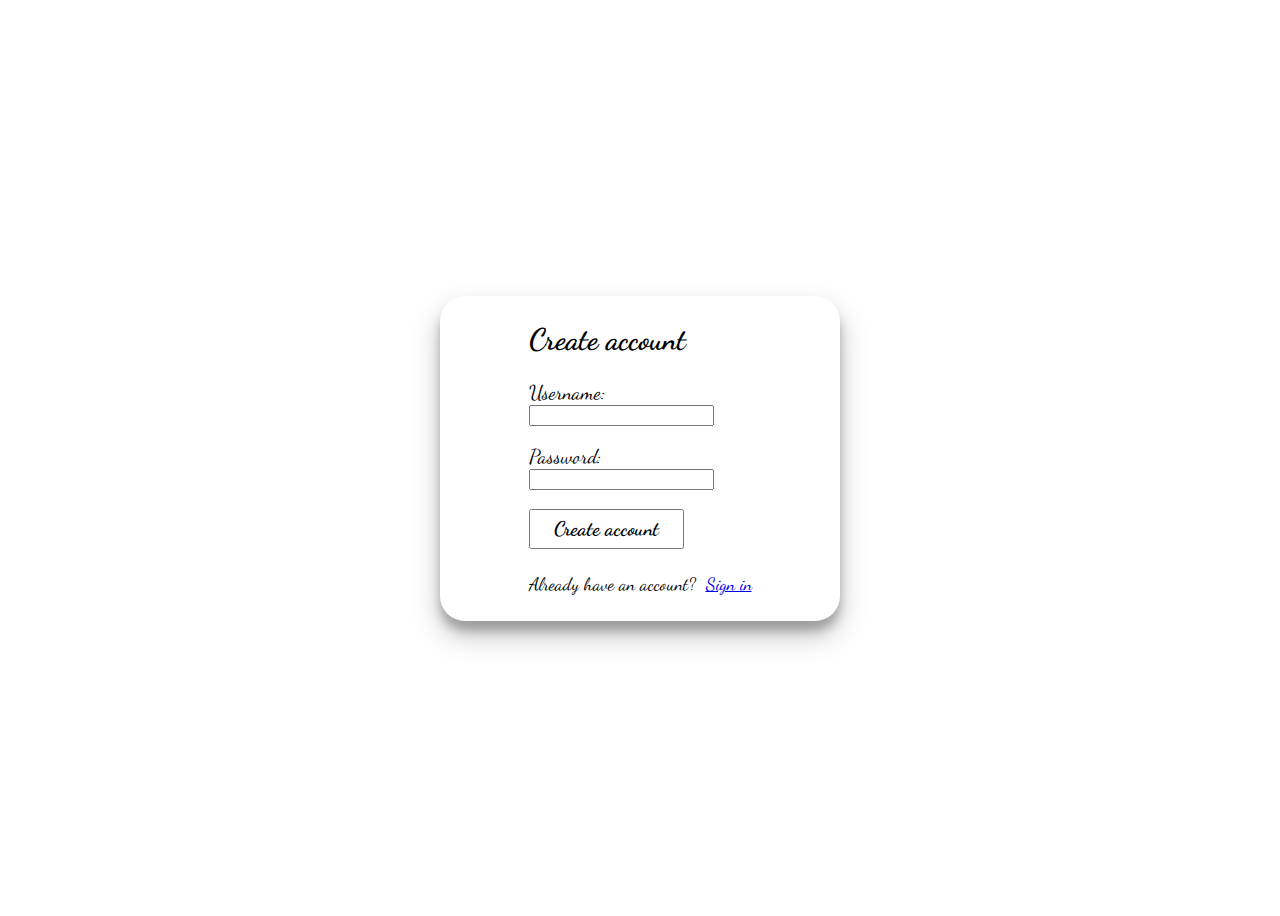
<file: final_project/static/index.html>
<html>
    <head>
        <title>Dear Santa</title>
        <script src="https://ajax.googleapis.com/ajax/libs/jquery/3.6.0/jquery.min.js"></script>
        <link rel="stylesheet" type="text/css" href="style.css">
        <link rel="preconnect" href="https://fonts.googleapis.com">
        <link rel="preconnect" href="https://fonts.gstatic.com" crossorigin>
        <link href="https://fonts.googleapis.com/css2?family=Dancing+Script:wght@400;700&display=swap" rel="stylesheet">
    </head>
    <body id="page">
        <div class="snowflakes" aria-hidden="true">
            <div class="snowflake">❅</div>
            <div class="snowflake">❅</div>
            <div class="snowflake">❅</div>
            <div class="snowflake">❅</div>
            <div class="snowflake">❅</div>
            <div class="snowflake">❅</div>
            <div class="snowflake">❅</div>
            <div class="snowflake">❅</div>
            <div class="snowflake">❅</div>
            <div class="snowflake">❅</div>
            <div class="snowflake">❅</div>
            <div class="snowflake">❅</div>
        </div>
        <div id="signup">
            <div id="form">
                <h2>Create account</h2>
                <label>Username:</label><br>
                <input type="text" id="signupUsername" name="username"><br><br>
                <label>Password:</label><br>
                <input type="password" id="signupPassword" name="password"><br><br>
                <a class="button1" type="submit" onclick="signup()">Create account</a>
                <p>Already have an account?<a id="signin-link" href="#" onclick="switch_to_login(); return false;">Sign in</a></p>
            </div>
        </div>
        <div id="login">
            <div id="form">
                <h2>Sign in</h2>
                <label>Username:</label><br>
                <input type="text" id="loginUsername" name="username"><br><br>
                <label>Password:</label><br>
                <input type="password" id="loginPassword" name="password"><br><br>
                <a class="button1" type="submit" onclick="login()">Sign in</a>
                <p>New?<a id="signin-link" href="#" onclick="switch_to_signup(); return false;">Create an account</a></p>
            </div>
        </div>
        <div id="wishlist">
            <h2>Welcome to Dear Santa! Below are the wishes made by people across the world. Go ahead and make a wish. Who knows, your wish might come true.</h2>
            <table id="wishes">
                <tr>
                    <th>Wish</th>
                    <th>Posted on</th>
                </tr>
            </table>
            <br>
            <textarea id="post-area" maxlength="255" rows="5" placeholder="Enter your wish here."></textarea><br>
            <a class="button2" type="submit" onclick="postWish()">Post your wish</a>
        </div>
        <!-- <div id="post-wish">
            <div>
                <br>
                <textarea id="post-area" maxlength="255" placeholder="Enter your wish here."></textarea><br>
                <a class="button2" type="submit" onclick="postWish()">Post your wish</a>
            </div>
        </div> -->
        <script>
            let token;
            let response;

            $("#wishlist").hide();
            $("#post-wish").hide();
            $("#login").hide();

            function switch_to_login() {
                $("#signup").hide();
                $("#login").show();
            }

            function switch_to_signup() {
                $("#login").hide();
                $("#signup").show();
            }

            async function signup() {
				response = await $.post("/open_api/signup",
					{
						"username": $("#signupUsername").val(),
						"password": $("#signupPassword").val()
					}, "json");
				
				if(response.status == 200) {
					token = await response.data;
                    getWishlist();

					$("#signup").hide();
					$("#wishlist").show();
                    $("#post-wish").show();
				} else alert(response.data.message);
            }

            async function login() {
				response = await $.post("/open_api/login",
					{
						"username": $("#loginUsername").val(),
						"password": $("#loginPassword").val()
					}, "json");
				
				if(response.status == 200) {
					token = await response.data;
                    getWishlist();

					$("#login").hide();
					$("#wishlist").show();
                    $("#post-wish").show();
				} else alert(response.data.message);
            }

            async function getWishlist() {
                response = await $.post("/secure_api/get_wishlist", 
					{
						"jwt": token.jwt
					}, "json");

				for(i = 0; i < response.data.wishes.length; i++) {
					var table = document.getElementById("wishes");
                    var row = table.insertRow(-1);
                    var left_cell = row.insertCell(0);
                    var right_cell = row.insertCell(1);

                    var wish = response.data.wishes[i].wish;
                    var timestamp = convertTimezone(response.data.wishes[i].timestamp);
                    
                    left_cell.innerHTML = wish;
                    right_cell.innerHTML = timestamp;
				}
            }

            function updateWishlist(wish, timestamp) {
                var table = document.getElementById("wishes");
                var row = table.insertRow(-1);
                var left_cell = row.insertCell(0);
                var right_cell = row.insertCell(1);
                    
                left_cell.innerHTML = wish;
                right_cell.innerHTML = timestamp;
            }

            async function postWish() {
                var wish = $("#post-area").val();
                var timestamp = new Date(Date.now()).toISOString();
                var user_timestamp = convertTimezone(timestamp)

                response = await $.post("/secure_api/post_wish", 
					{
						"jwt": token.jwt, 
						"wish": wish,
                        "timestamp": timestamp
					}, "json");
				alert(response.data.message);
                updateWishlist(wish, user_timestamp);
            }

            function convertTimezone(date) {
                user_timezone = Intl.DateTimeFormat().resolvedOptions().timeZone;
                return new Date((typeof date === "string" ? new Date(date) : date).toLocaleString("en-US", {timeZone: user_timezone}));
            }
        </script>
    </body>
</html>
</file>
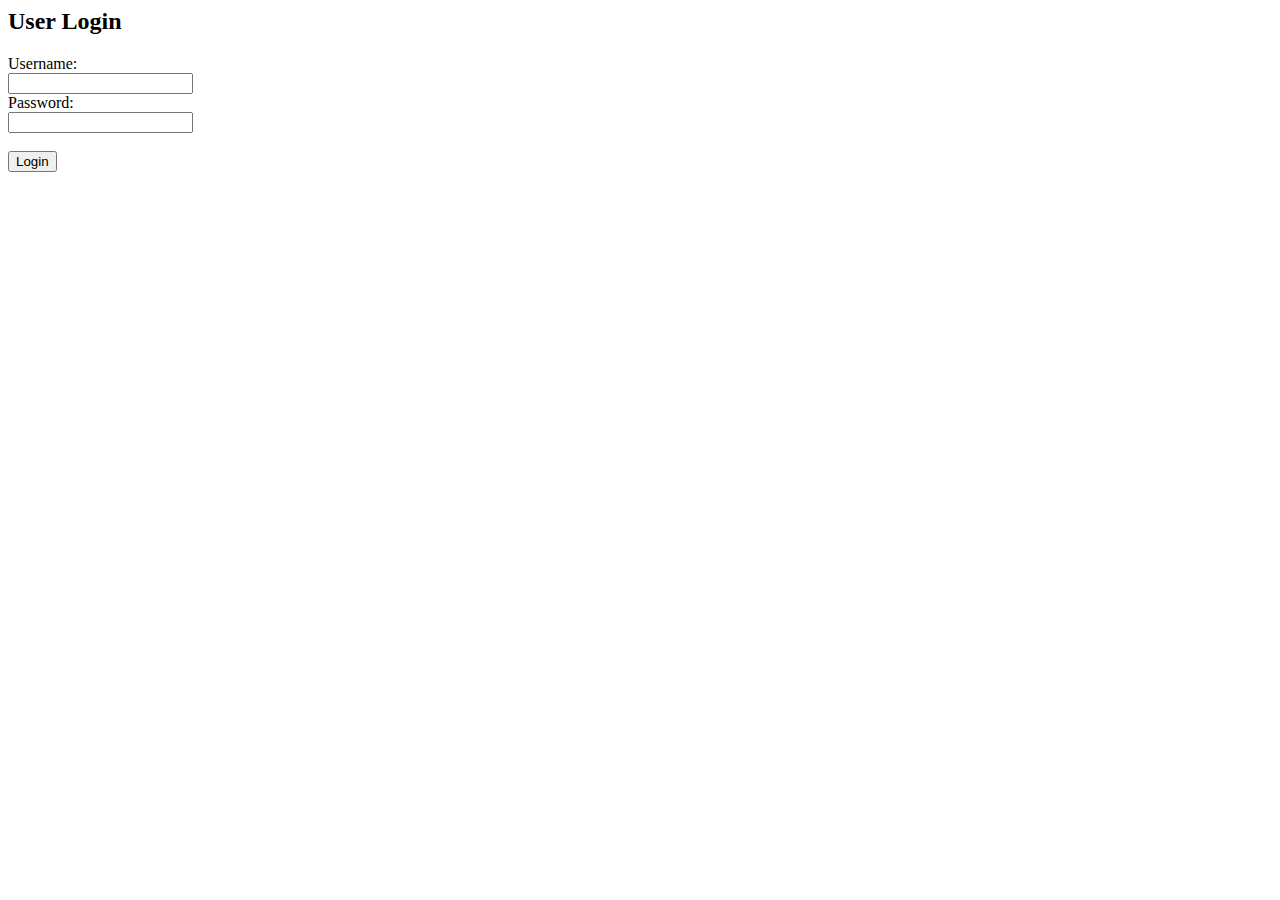
<file: hello_flask/static/books_app.html>
<html>
	<head>
		<title>Assignment 3</title>
		<script src="https://ajax.googleapis.com/ajax/libs/jquery/3.6.0/jquery.min.js"></script>
		<style>
			table, th, td {
				border: 1px solid black;
			}
		</style>
	</head>
	<body>
		<div id="login">
			<h2>User Login</h2>

			<label>Username:</label><br>
			<input type="text" id="usernameInput" name="username"></input><br>
			
			<label>Password:</label><br>
			<input type="password" id="passwordInput" name="password"></input><br><br>

			<input type="submit" value="Login" onclick="verification()">
		</div>

		<div id="bookList">
			<h1>Amazon - an Online Bookstore</h1>
			<table>
				<thead>
					<tr>
						<th>Author</th>
						<th>Title</th>
						<th>Price</th>
						<th></th>
					</tr>
				</thead>
				<tbody id="books">
				</tbody>
			</table>
		</div>

		<script>
			let token;
			let response;

			$("#bookList").hide();

			async function verification() {
				response = await $.post("/open_api/login",
					{
						"username": $("#usernameInput").val(),
						"password": $("#passwordInput").val()
					}, "json");
				
				if(response.status == 200) { // 200 = request has succeeded
					token = await response.data;
					getBooks();

					$("#login").hide();
					$("#bookList").show();
				} else alert(response.data.message);
			}

			async function getBooks() {
				response = await $.post("/secure_api/get_books", 
					{
						"jwt": token.jwt
					}, "json");

				console.log(response);
				
				for(i = 0; i < response.data.books.length; i++) {
					author_tcol_html = `<td>${response.data.books[i].author}</td>`;
					title_tcol_html = `<td>${response.data.books[i].title}</td>`;
					price_tcol_html = `<td>$${response.data.books[i].price}</td>`;
					button_tcol_html = `<td><button id=\"${response.data.books[i].book_id}\" onclick=\"purchaseBook(this.id);\">Purchase Book</button></td>`; 					

					$("#books").append(
						"<tr>" +
							author_tcol_html +
							title_tcol_html +
							price_tcol_html +
							button_tcol_html +
						"</tr>"
					);
				}
			}

			async function purchaseBook(id) {
				response = await $.post("/secure_api/purchase_book", 
					{
						"jwt": token.jwt, 
						"book_id": id
					}, "json");
				alert(response.data.message);
			}
		</script>
	</body>
</html>
</file>
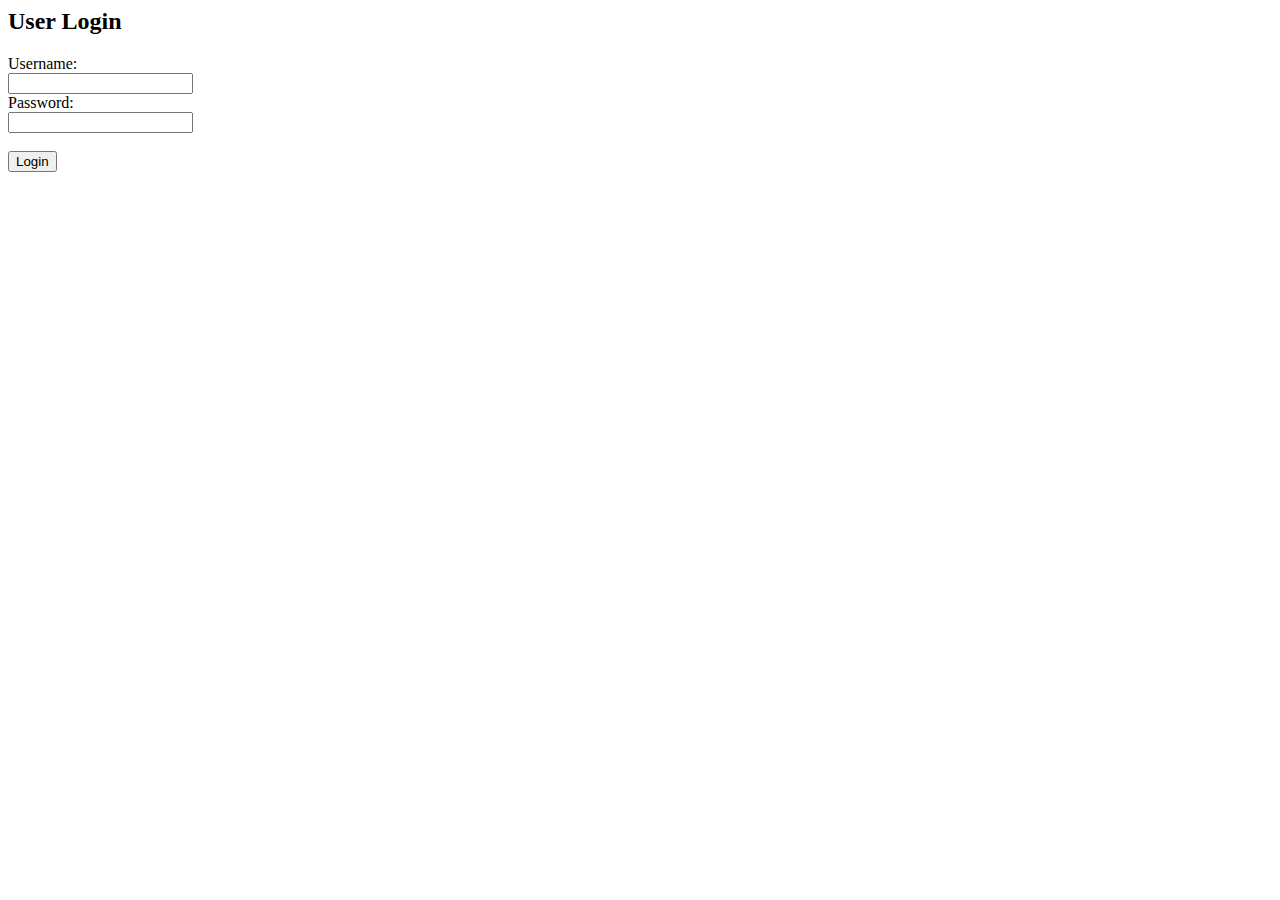
<file: hello_flask/templates/books_app.html>
<html>
	<head>
		<title>Assignment 3</title>
		<script src="https://ajax.googleapis.com/ajax/libs/jquery/3.6.0/jquery.min.js"></script>
		<style>
			table, th, td {
				border: 1px solid black;
			}
		</style>
	</head>
	<body>
		<div id="login">
			<h2>User Login</h2>

			<label>Username:</label><br>
			<input type="text" id="usernameInput" name="username"></input><br>
			
			<label>Password:</label><br>
			<input type="password" id="passwordInput" name="password"></input><br><br>

			<input type="submit" value="Login" onclick="verification()">
		</div>

		<div id="bookList">
			<h1>Amazon - an Online Bookstore</h1>
			<table>
				<thead>
					<tr>
						<th>Author</th>
						<th>Title</th>
						<th>Price</th>
						<th></th>
					</tr>
				</thead>
				<tbody id="books">
				</tbody>
			</table>
		</div>

		<script>
			let token;
			let response;

			$("#bookList").hide();

			async function verification() {
				response = await $.post("/login",
					{
						"username": $("#usernameInput").val(),
						"password": $("#passwordInput").val()
					}, "json");
				
				if(response.status == 200) { // 200 = request has succeeded
					token = await response.data;
					getBooks();

					$("#login").hide();
					$("#bookList").show();
				} else alert(response.data.message);
			}

			async function getBooks() {
				response = await $.post("/getBooks", 
					{
						"jwt": token.jwt
					}, "json");
				
				for(i = 0; i < response.data.books.length; i++) {
					author_tcol_html = `<td>${response.data.books[i].author}</td>`;
					title_tcol_html = `<td>${response.data.books[i].title}</td>`;
					price_tcol_html = `<td>$${response.data.books[i].price}</td>`;
					button_tcol_html = `<td><button id=\"${response.data.books[i].book_id}\" onclick=\"purchaseBook(this.id);\">Purchase Book</button></td>`; 					

					$("#books").append(
						"<tr>" +
							author_tcol_html +
							title_tcol_html +
							price_tcol_html +
							button_tcol_html +
						"</tr>"
					);
				}
			}

			async function purchaseBook(id) {
				response = await $.post("/purchaseBook", 
					{
						"jwt": token.jwt, 
						"book_id": id
					}, "json");
				alert(response.data.message);
			}
		</script>
	</body>
</html>
</file>
<file: final_project/static/style.css>
body {
    font-family: 'Dancing Script', cursive;
}

#page {
    z-index: -1;
    background-image: url(https://images.unsplash.com/photo-1531972497489-8eb337acf6e5?ixlib=rb-0.3.5&ixid=eyJhcHBfaWQiOjEyMDd9&s=193456e9385b553747a5e0f0cbc7badb&auto=format&fit=crop&w=1334&q=80);
    background-size: cover;
    height: 100%;
    background-repeat: no-repeat;
    display: flex;
    justify-content: center;
    align-items: center;
    flex-direction: column;
}

.snowflake {
    color: #fff;
    font-size: 1em;
    font-family: Arial, sans-serif;
    text-shadow: 0 0 5px #000;
}

@-webkit-keyframes snowflakes-fall{0%{top:-10%}100%{top:100%}}@-webkit-keyframes snowflakes-shake{0%,100%{-webkit-transform:translateX(0);transform:translateX(0)}50%{-webkit-transform:translateX(80px);transform:translateX(80px)}}@keyframes snowflakes-fall{0%{top:-10%}100%{top:100%}}@keyframes snowflakes-shake{0%,100%{transform:translateX(0)}50%{transform:translateX(80px)}}.snowflake{position:fixed;top:-10%;z-index:9999;-webkit-user-select:none;-moz-user-select:none;-ms-user-select:none;user-select:none;cursor:default;-webkit-animation-name:snowflakes-fall,snowflakes-shake;-webkit-animation-duration:10s,3s;-webkit-animation-timing-function:linear,ease-in-out;-webkit-animation-iteration-count:infinite,infinite;-webkit-animation-play-state:running,running;animation-name:snowflakes-fall,snowflakes-shake;animation-duration:10s,3s;animation-timing-function:linear,ease-in-out;animation-iteration-count:infinite,infinite;animation-play-state:running,running}.snowflake:nth-of-type(0){left:1%;-webkit-animation-delay:0s,0s;animation-delay:0s,0s}.snowflake:nth-of-type(1){left:10%;-webkit-animation-delay:1s,1s;animation-delay:1s,1s}.snowflake:nth-of-type(2){left:20%;-webkit-animation-delay:6s,.5s;animation-delay:6s,.5s}.snowflake:nth-of-type(3){left:30%;-webkit-animation-delay:4s,2s;animation-delay:4s,2s}.snowflake:nth-of-type(4){left:40%;-webkit-animation-delay:2s,2s;animation-delay:2s,2s}.snowflake:nth-of-type(5){left:50%;-webkit-animation-delay:8s,3s;animation-delay:8s,3s}.snowflake:nth-of-type(6){left:60%;-webkit-animation-delay:6s,2s;animation-delay:6s,2s}.snowflake:nth-of-type(7){left:70%;-webkit-animation-delay:2.5s,1s;animation-delay:2.5s,1s}.snowflake:nth-of-type(8){left:80%;-webkit-animation-delay:1s,0s;animation-delay:1s,0s}.snowflake:nth-of-type(9){left:90%;-webkit-animation-delay:3s,1.5s;animation-delay:3s,1.5s}.snowflake:nth-of-type(10){left:25%;-webkit-animation-delay:2s,0s;animation-delay:2s,0s}.snowflake:nth-of-type(11){left:65%;-webkit-animation-delay:4s,2.5s;animation-delay:4s,2.5s}

h2 {
    margin-block-start: 0;
    font-weight: bold;
    font-size: 30px;
}

p {
    margin-block-end: 0;
    font-size: 18px;
}

#signin-link {
    margin-left: 10px;
}

label {
    font-size: 20px;
}

#signup {
    width: 400px;
    height: 325px;
    background-color: #FFFFFF;
    border-radius: 25px;
    box-shadow: 0 14px 28px rgba(0,0,0,0.25), 0 10px 10px rgba(0,0,0,0.22);
    display: flex;
    justify-content: center;
    align-items: center;
}

#login {
    width: 400px;
    height: 325px;
    background-color: #FFFFFF;
    border-radius: 25px;
    box-shadow: 0 14px 28px rgba(0,0,0,0.25), 0 10px 10px rgba(0,0,0,0.22);
    display: flex;
    justify-content: center;
    align-items: center;
}

#wishlist {
    display: flex;
    justify-content: center;
    align-items: center;
    flex-direction: column;
    max-width: 50%;
    min-width: 35%;
}

#wishlist h2 {
    color: #FFFFFF;
    text-shadow: 0 14px 28px rgba(0,0,0,0.25), 0 10px 10px rgba(0,0,0,0.22);
}

#wishes{
    border-collapse: collapse;
    width: auto;
}

#wishes tbody {
    background-color: #FFFFFF;
}

#wishes th {
    border: 1px solid #DDDDDD;
    text-align: left;
    padding: 8px;
    font-size: 30px;
}

#wishes td {
    border: 1px solid #DDDDDD;
    text-align: left;
    padding: 8px;
    font-size: 20px;
    word-wrap: break-word;
}

#wishes tr:nth-child(even) {
    background-color: #DDDDDD;
}

.button1 {
    display:inline-block;
    padding:0.35em 1.2em;
    border:1px solid rgb(118, 118, 118);
    margin:0 0.3em 0.3em 0;
    border-radius:0.12em;
    box-sizing: border-box;
    text-decoration:none;
    font-size: 20px;
    font-weight: bold;
    color:#000000;
    text-align:center;
    transition: all 0.2s;
}

a.button1:hover{
    color: #FFFFFF;
    background-color: #C30F16;
}

.button2 {
    display:inline-block;
    padding:0.35em 1.2em;
    border:1px solid rgb(118, 118, 118);
    border-radius:0.12em;
    box-sizing: border-box;
    text-decoration:none;
    font-size: 20px;
    font-weight: bold;
    color:#C30F16;
    text-align:center;
    transition: all 0.2s;
    background-color: #FFFFFF;
}

a.button2:hover {
    color: #FFFFFF;
    background-color: #C30F16;
}

#wishlist textarea {
    width: 50%;
    resize: none;
}
</file>
